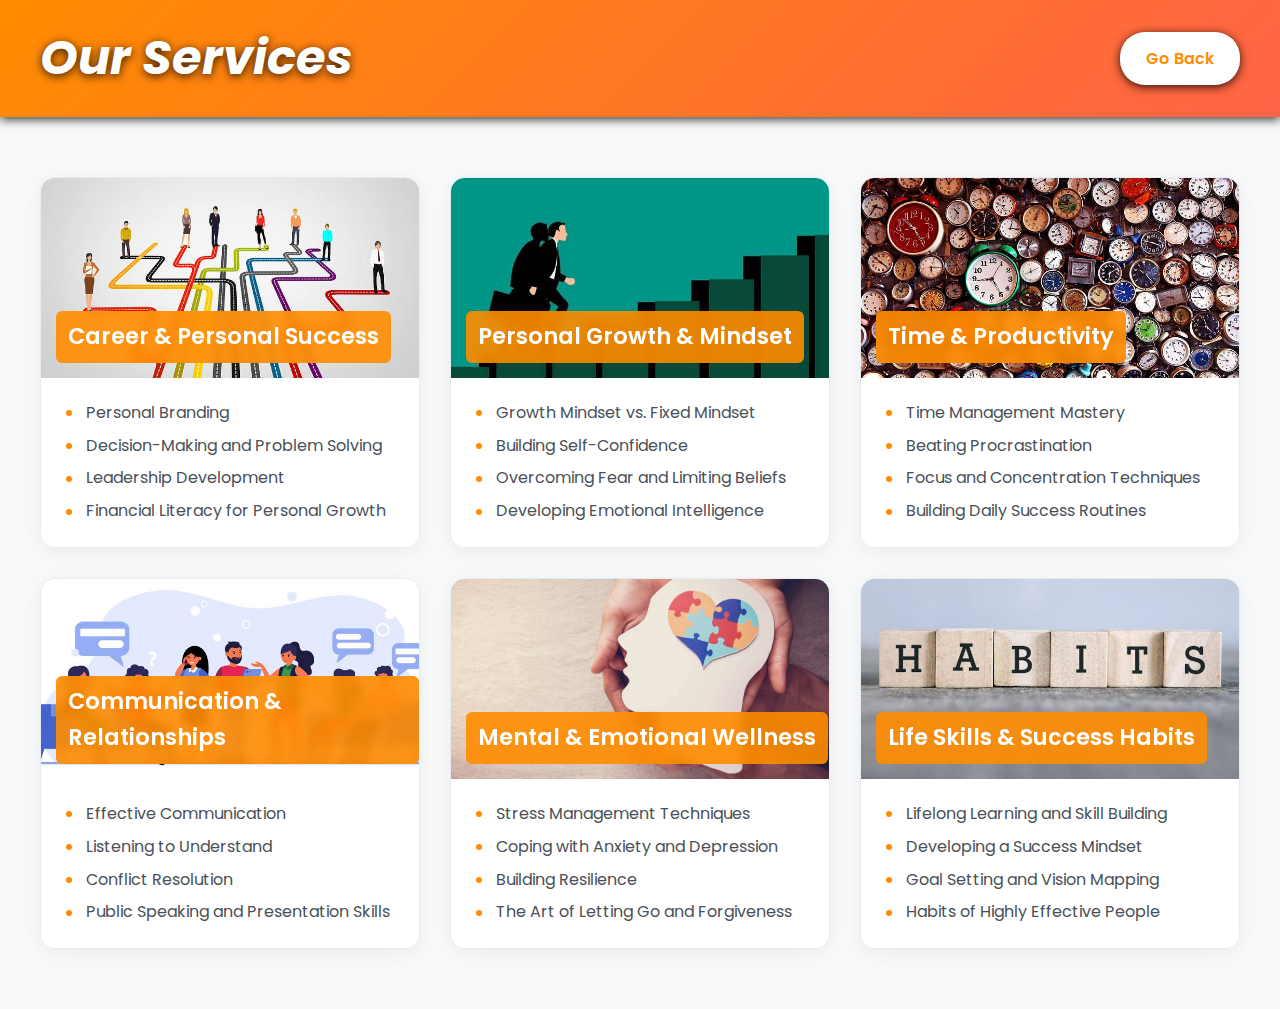
<file: services.html>
<!doctype html>
<html lang="en">
<head>
    <meta charset="UTF-8">
    <meta name="viewport" content="width=device-width, initial-scale=1.0, maximum-scale=1.0, user-scalable=no">
    <title>Services - AS Guru Academy</title>
    <link href="https://fonts.googleapis.com/css2?family=Dancing+Script:wght@400;600;700&family=Poppins:wght@300;400;500;600;700;800&display=swap" rel="stylesheet">
    <style>
        /* Reset and Base Styles */
        * {
            margin: 0;
            padding: 0;
            box-sizing: border-box;
        }

        html {
            scroll-behavior: smooth;
            -webkit-overflow-scrolling: touch;
            overflow-x: hidden;
        }

        body {
            font-family: 'Poppins', -apple-system, BlinkMacSystemFont, 'Segoe UI', Roboto, sans-serif;
            line-height: 1.6;
            background: #f8f9fa;
            min-height: 100vh;
        }

        /* Header */
        .header {
            background: linear-gradient(135deg, #ff8c00 0%, #ff6347 100%);
            padding: 20px 40px;
            display: flex;
            justify-content: space-between;
            align-items: center;
            box-shadow: 0 2px 10px rgba(0, 0, 0, 0.845);
        }

        .header-title {
            color: white;
            font-size: 3rem;
            font-weight: bold;
            font-style: italic;
            margin: 0;
            text-shadow: 0 2px 10px rgba(0, 0, 0, 0.845);            
        }

        .go-back-btn {
            background: white;
            color: #ff8c00;
            text-decoration: none;
            padding: 12px 24px;
            border-radius: 25px;
            font-weight: 600;
            font-size: 1rem;
            transition: all 0.3s ease;
            border: 2px solid transparent;
            box-shadow: 0 2px 10px rgba(0, 0, 0, 0.845);
        }

        .go-back-btn:hover {
            transform: translateY(-2px);
            box-shadow: 0 4px 15px rgba(255, 140, 0, 0.2);
        }

        /* Services Section */
        .services-section {
            padding: 60px 40px;
            min-height: calc(100vh - 100px);
        }

        .services-container {
            max-width: 1400px;
            margin: 0 auto;
        }

        .services-grid {
            display: grid;
            grid-template-columns: repeat(3, 1fr);
            gap: 30px;
            align-items: stretch;
        }

        /* Service Card Design */
        .service-card {
            background: white;
            border-radius: 15px;
            overflow: hidden;
            border: 1px solid #e9ecef;
            transition: all 0.3s ease;
            position: relative;
            display: flex;
            flex-direction: column;
            height: fit-content;
            box-shadow: 0 4px 20px rgba(0, 0, 0, 0.06);
        }

        .service-card:hover {
            transform: translateY(-3px);
            box-shadow: 0 8px 30px rgba(0, 0, 0, 0.772);
            /* border-color: #000000; */
        }

        /* Service Image */
        .service-image {
            width: 100%;
            height: 200px;
            overflow: hidden;
            position: relative;
        }

        .service-img {
            width: 100%;
            height: 100%;
            object-fit: cover;
            transition: transform 0.3s ease;
        }

        .service-card:hover .service-img {
            transform: scale(1.02);
        }

        /* Service Name positioned on the image */
        .service-name {
            position: absolute;
            bottom: 15px;
            left: 15px;
            color: white;
            font-weight: 600;
            font-size: 1.4rem;
            margin: 0;
            z-index: 2;
            background: rgba(255, 140, 0, 0.9);
            padding: 8px 12px;
            border-radius: 6px;
            backdrop-filter: blur(5px);
        }

        /* Service Points Section */
        .service-points-section {
            background: white;
            padding: 25px;
            display: flex;
            align-items: center;
            justify-content: flex-start;
            flex-grow: 1;
        }

        .service-points {
            list-style: none;
            padding: 0;
            margin: 0;
            width: 100%;
            display: flex;
            flex-direction: column;
            justify-content: center;
            gap: 12px;
        }

        .service-point {
            color: #495057;
            font-size: 1rem;
            font-weight: 400;
            padding-left: 20px;
            position: relative;
            line-height: 1.3;
            transition: all 0.3s ease;
            text-align: left;
        }

        .service-point:before {
            content: '';
            width: 6px;
            height: 6px;
            background: #ff8c00;
            border-radius: 50%;
            position: absolute;
            left: 0;
            top: 50%;
            transform: translateY(-50%);
        }

        .service-card:hover .service-point {
            color: #ff8c00;
        }

        /* Mobile Styles */
        @media (max-width: 1024px) {
            .services-grid {
                grid-template-columns: repeat(2, 1fr);
                gap: 25px;
            }
        }

        @media (max-width: 768px) {
            .header {
                padding: 15px 20px;
                flex-direction: column;
                gap: 15px;
            }
            
            .header-title {
                font-size: 2rem;
            }

            .services-section {
                padding: 40px 20px;
            }
            
            .services-grid {
                grid-template-columns: 1fr;
                gap: 25px;
            }
            
            .service-image {
                height: 180px;
            }
            
            .service-name {
                font-size: 1.2rem;
                bottom: 12px;
                left: 12px;
            }
            
            .service-point {
                font-size: 0.95rem;
            }
            
            .service-points-section {
                padding: 20px;
            }
        }

        @media (max-width: 480px) {
            .header-title {
                font-size: 1.8rem;
            }
            
            .service-image {
                height: 160px;
            }
            
            .service-name {
                font-size: 1rem;
                bottom: 10px;
                left: 10px;
            }
            
            .service-point {
                font-size: 0.9rem;
            }
            
            .service-points-section {
                padding: 18px;
            }
        }
    </style>
</head>
<body>
    <!-- Header -->
    <header class="header">
        <h1 class="header-title">Our Services</h1>
        <a href="index.html" class="go-back-btn">Go Back</a>
    </header>

    <!-- Services Section -->
    <section class="services-section">
        <div class="services-container">
            <div class="services-grid">
                <div class="service-card">
                    <div class="service-image">
                        <img src="photos/services/s1.jpg" alt="Career & Personal Success" class="service-img">
                        <h3 class="service-name">Career & Personal Success</h3>
                    </div>
                    <div class="service-points-section">
                        <ul class="service-points">
                            <li class="service-point">Personal Branding</li>
                            <li class="service-point">Decision-Making and Problem Solving</li>
                            <li class="service-point">Leadership Development</li>
                            <li class="service-point">Financial Literacy for Personal Growth</li>
                        </ul>
                    </div>
                </div>

                <div class="service-card">
                    <div class="service-image">
                        <img src="photos/services/s2.jpg" alt="Personal Growth & Mindset" class="service-img">
                        <h3 class="service-name">Personal Growth & Mindset</h3>
                    </div>
                    <div class="service-points-section">
                        <ul class="service-points">
                            <li class="service-point">Growth Mindset vs. Fixed Mindset</li>
                            <li class="service-point">Building Self-Confidence</li>
                            <li class="service-point">Overcoming Fear and Limiting Beliefs</li>
                            <li class="service-point">Developing Emotional Intelligence</li>
                        </ul>
                    </div>
                </div>

                <div class="service-card">
                    <div class="service-image">
                        <img src="photos/services/s5.jpg" alt="Time & Productivity" class="service-img">
                        <h3 class="service-name">Time & Productivity</h3>
                    </div>
                    <div class="service-points-section">
                        <ul class="service-points">
                            <li class="service-point">Time Management Mastery</li>
                            <li class="service-point">Beating Procrastination</li>
                            <li class="service-point">Focus and Concentration Techniques</li>
                            <li class="service-point">Building Daily Success Routines</li>
                        </ul>
                    </div>
                </div>

                <div class="service-card">
                    <div class="service-image">
                        <img src="photos/services/s6.jpg" alt="Communication & Relationships" class="service-img">
                        <h3 class="service-name">Communication & Relationships</h3>
                    </div>
                    <div class="service-points-section">
                        <ul class="service-points">
                            <li class="service-point">Effective Communication</li>
                            <li class="service-point">Listening to Understand</li>
                            <li class="service-point">Conflict Resolution</li>
                            <li class="service-point">Public Speaking and Presentation Skills</li>
                        </ul>
                    </div>
                </div>

                <div class="service-card">
                    <div class="service-image">
                        <img src="photos/services/s8.jpg" alt="Mental & Emotional Wellness" class="service-img">
                        <h3 class="service-name">Mental & Emotional Wellness</h3>
                    </div>
                    <div class="service-points-section">
                        <ul class="service-points">
                            <li class="service-point">Stress Management Techniques</li>
                            <li class="service-point">Coping with Anxiety and Depression</li>
                            <li class="service-point">Building Resilience</li>
                            <li class="service-point">The Art of Letting Go and Forgiveness</li>
                        </ul>
                    </div>
                </div>

                <div class="service-card">
                    <div class="service-image">
                        <img src="photos/services/s7.jpg" alt="Life Skills & Success Habits" class="service-img">
                        <h3 class="service-name">Life Skills & Success Habits</h3>
                    </div>
                    <div class="service-points-section">
                        <ul class="service-points">
                            <li class="service-point">Lifelong Learning and Skill Building</li>
                            <li class="service-point">Developing a Success Mindset</li>
                            <li class="service-point">Goal Setting and Vision Mapping</li>
                            <li class="service-point">Habits of Highly Effective People</li>
                        </ul>
                    </div>
                </div>
            </div>
        </div>
    </section>
</body>
</html>
</file>
